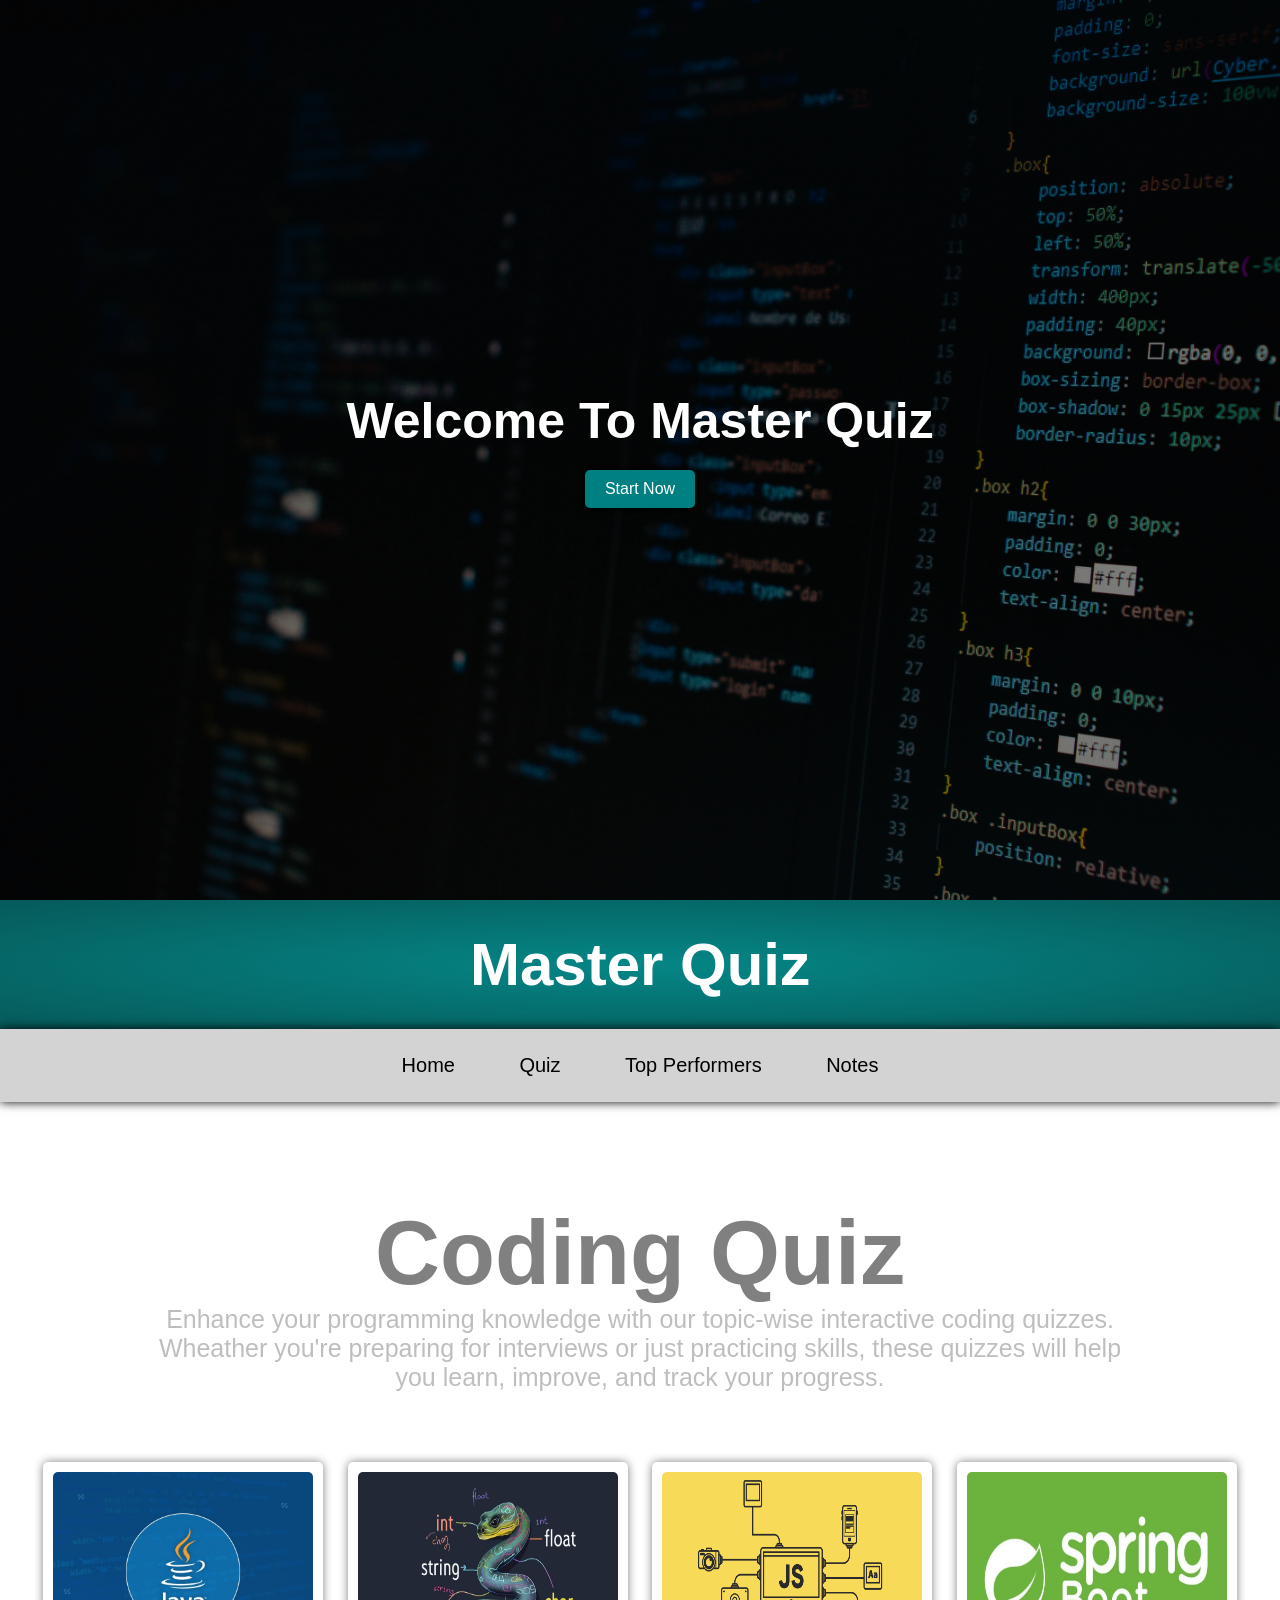
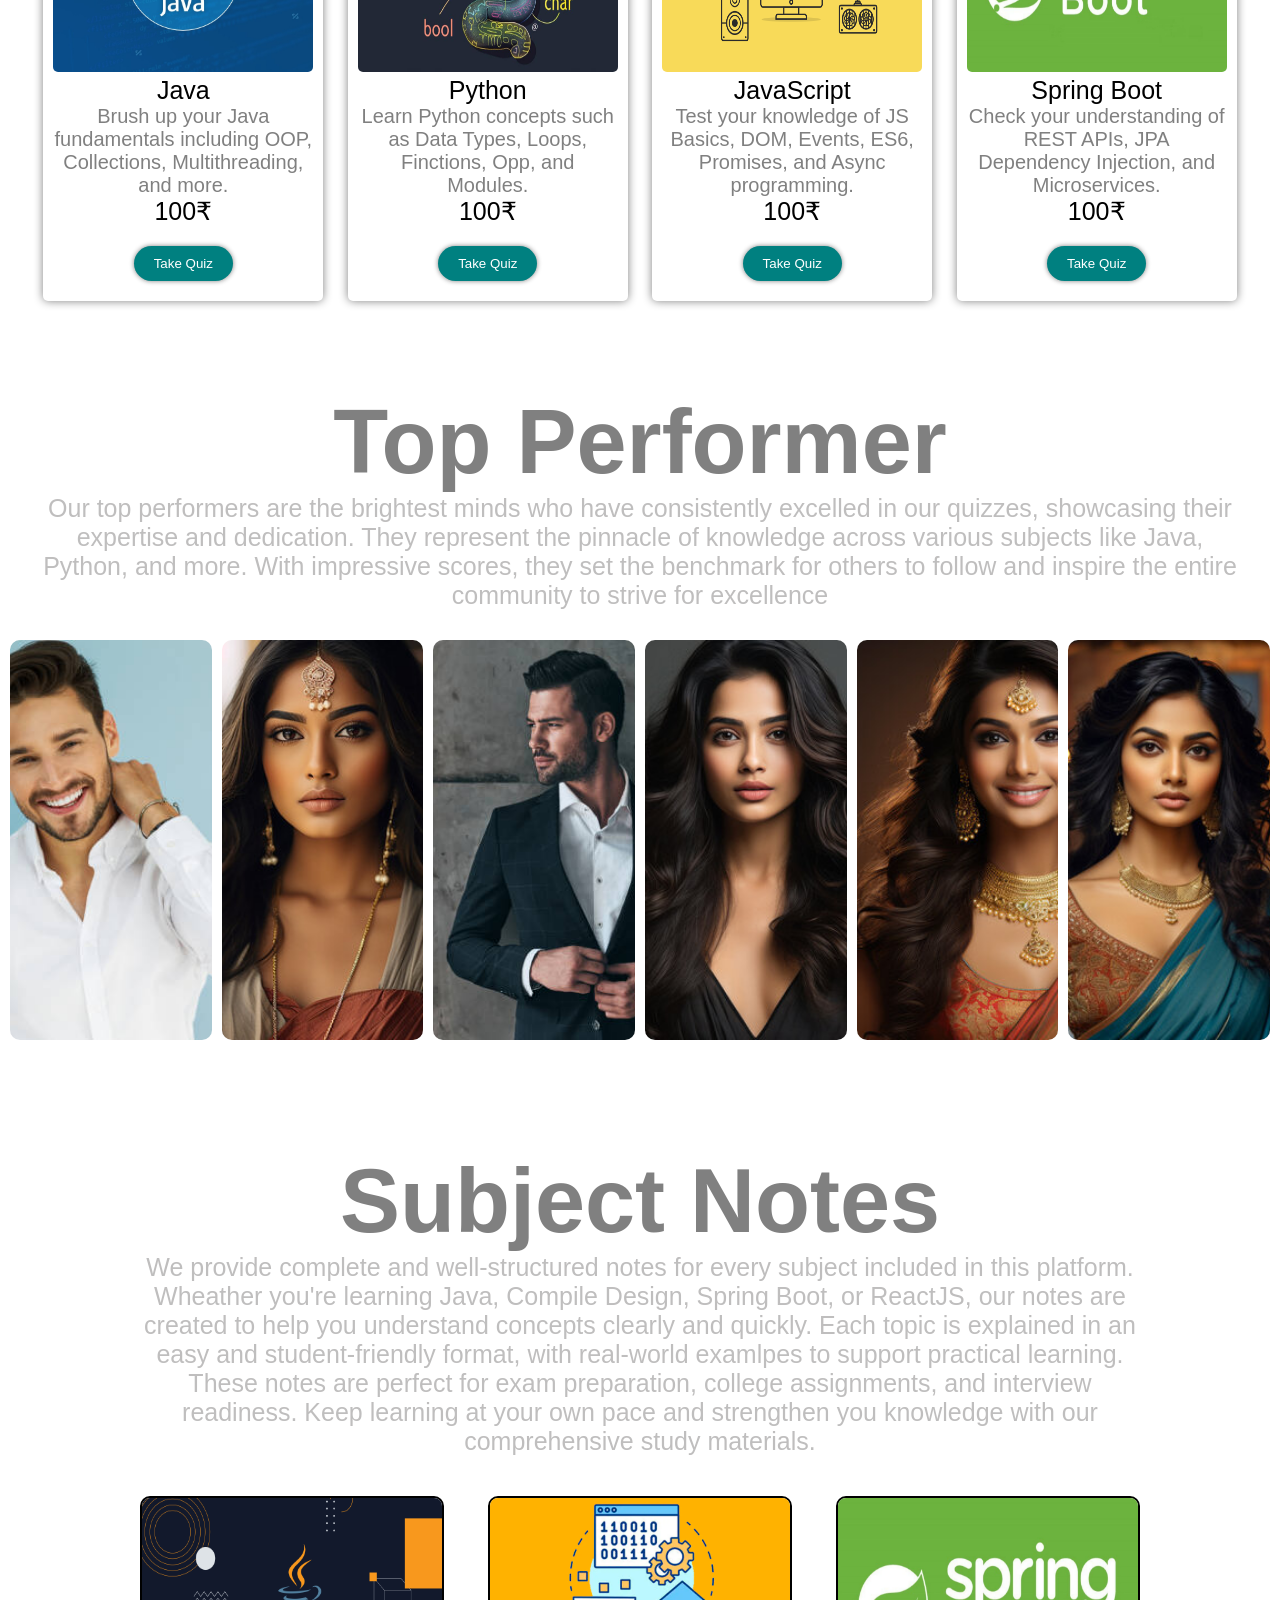
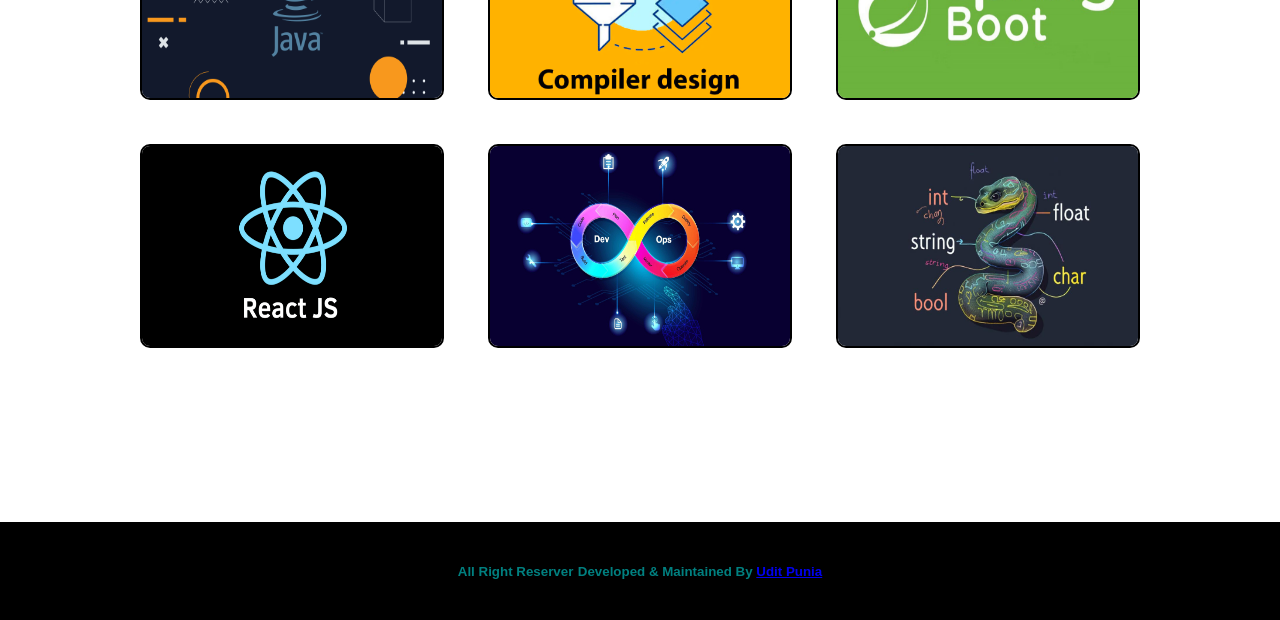
<file: quiz-app/index.html>
<!DOCTYPE html>
<html lang="en">
<head>
    <meta charset="UTF-8">
    <meta name="viewport" content="width=device-width, initial-scale=1.0">
    <title>Document</title>
    <link rel="stylesheet" href="style.css">

</head>
<body>

    <section class = "landing-page">
        <div class="wrapper">
            <div class="flex-content">
                <h1 class="vacation-heading">Welcome To Master Quiz</h1>
                <a href="#quiz-packages" class="btn">Start Now</a>
            </div>
        </div>
    </section>

    <!-- Header Section... -->
     <header class="quiz-header" id="quiz-header">
        <h1 class="heading">Master Quiz</h1>
     </header>


    <nav class="main-nav">
        <a href="#">Home</a>
        <a href="#quiz-packages">Quiz</a>
        <a href="#Performer">Top Performers</a>
        <a href="#notes">Notes</a>
    </nav>


    <section class="quiz-packages-section" id="quiz-packages">
        <h1 class="quiz-heading">Coding Quiz</h1>
        <p class="quiz-text">Enhance your programming knowledge with our topic-wise interactive coding quizzes.<br> Wheather you're preparing for interviews or just practicing skills, these quizzes will help <br>you learn, improve, and track your progress.</p>
        <div class="package-wrapper">
            <div class="package-card">
                <img src="image/java.jpg" alt="">
                <p class="card-heading">Java</p>
                <p class="card-text">Brush up your Java fundamentals including OOP, Collections, Multithreading, and more.</p>
                <p class="card-heading">100₹</p>
                <button class="btn" onclick="startQuiz('java')">Take Quiz</button>
            </div>
            <div class="package-card">
                <img src="image/python.jpg" alt="">
                <p class="card-heading">Python</p>
                <p class="card-text">Learn Python concepts such as Data Types, Loops, Finctions, Opp, and Modules.</p>
                <p class="card-heading">100₹</p>
                <button class="btn">Take Quiz</button>
            </div>
            <div class="package-card">
                <img src="image/js.png" alt="">
                <p class="card-heading">JavaScript</p>
                <p class="card-text">Test your knowledge of JS Basics, DOM, Events, ES6, Promises, and Async programming.</p>
                <p class="card-heading">100₹</p>
                <button class="btn">Take Quiz</button>
            </div>
            <div class="package-card">
                <img src="image/spring.png" alt="">
                <p class="card-heading">Spring Boot</p>
                <p class="card-text">Check your understanding of REST APIs, JPA Dependency Injection, and Microservices.</p>
                <p class="card-heading">100₹</p>
                <button class="btn">Take Quiz</button>
            </div>
        </div>
    </section>


    <section class="Performer-quiz-section" id="Performer">
        <h1 class="quiz-heading">Top Performer</h1>
        <p class="quiz-text">Our top performers are the brightest minds who have consistently excelled in our quizzes, showcasing their expertise and dedication. They represent the pinnacle of knowledge across various subjects like Java, Python, and more. With impressive scores, they set the benchmark for others to follow and inspire the entire community to strive for excellence</p>
        <div class="image-card">
            <img src="image/m1.jpg" alt="">
            <img src="image/m2.jpg" alt="">
            <img src="image/m3.jpg" alt="">
            <img src="image/m4.jpg" alt="">
            <img src="image/m5.jpg" alt="">
            <img src="image/m6.jpg" alt="">
        </div>  
    </section>



    <section class="notes-section" id="notes">
        <h1 class="quiz-heading">Subject Notes</h1>
        <p class="quiz-text">We provide complete and well-structured notes for every subject included in this platform. Wheather you're learning Java, Compile Design, Spring Boot, or ReactJS, our notes are created to help you understand concepts clearly and quickly. Each topic is explained in an easy and student-friendly format, with real-world examlpes to support practical learning. These notes are perfect for exam preparation, college assignments, and interview readiness. Keep learning at your own pace and strengthen you knowledge with our comprehensive study materials. </p>
        <div class="notes-div">
            <div class="notes-wrapper">
                <img src="image/java.png" alt="">
            </div>
            <div class="notes-wrapper">
                <img src="image/compiler.png" alt="">
            </div>
            <div class="notes-wrapper">
                <img src="image/spring.png" alt="">
            </div>
            <div class="notes-wrapper">
                <img src="image/react.png" alt="">
            </div>
            <div class="notes-wrapper">
                <img src="image/dev.jpg" alt="">
            </div>
            <div class="notes-wrapper">
                <img src="image/python.jpg" alt="">
            </div>
        </div>
    </section>

    

    <footer class="footer-section">
        <small>All Right Reserver</small>
        <small>Developed  & Maintained By
            <a href="https://linkedin.com/in/udit-punia-bb84ba2a0" target="_blank">Udit Punia</a>
        </small>
    </footer>


    <script src="index.js"></script>
     
</body>
</html>
</file>
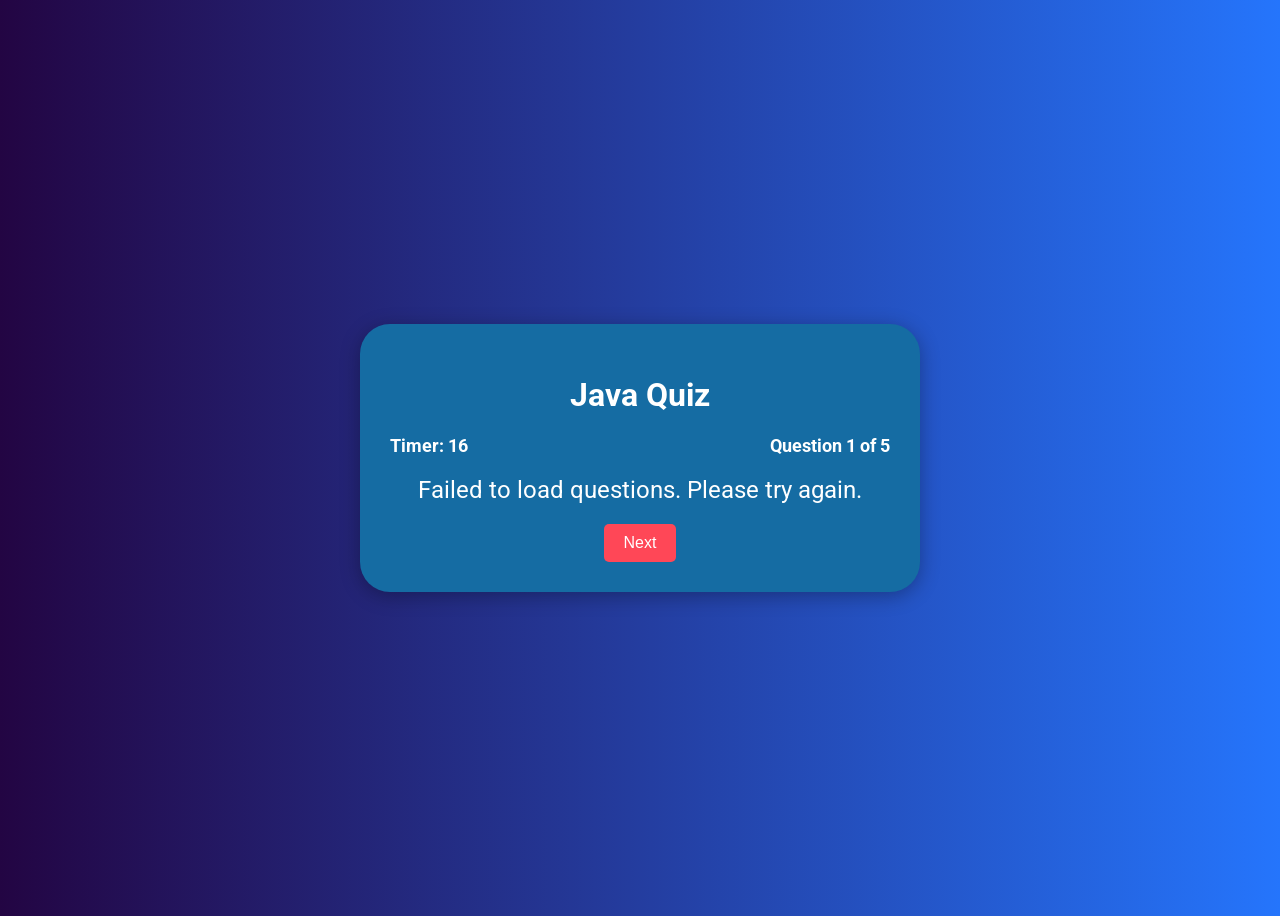
<file: quiz-app/java-quiz.html>
<!DOCTYPE html>
<html lang="en">
<head>
    <meta charset="UTF-8">
    <meta name="viewport" content="width=device-width, initial-scale=1.0">
    <title>Java Quiz</title>
    <link rel="stylesheet" href="java-quiz.css">
    <link href="https://fonts.googleapis.com/css2?family=Roboto:wght@400;700&display=swap" rel="stylesheet">

</head>
<body>
    <div class="quiz-container">
        <h1>Java Quiz</h1>
        <div class="quiz-info">
            <div class="timer">Timer: <span id="timer">16</span></div>
            <div class="question-number">Question <span id="current-question">1</span> of <span id="total-questions">5</span></div>
        </div>
        <div class="question" id="question-text">Loading Question...</div>
        <div class="options" id="options-container"></div>
        <button class="next-button" id="next-button" onclick="nextQuestion()">Next</button>
    </div>

    <script src="java-quiz.js"></script>
    
</body>
</html>
</file>
<file: quiz-app/style.css>
*{
    padding: 0;
    margin: 0;
}
html{
    scroll-behavior: smooth;
}
body{
    font-family: sans-serif;
}

.landing-page{
    background: white url(image/bg1.jpg) no-repeat scroll center;
    height: 100vh;
    background-size: cover;
    color: white;
}

.landing-page .wrapper{
    background-color: rgba(0, 0, 0, 0.5);
    height: 100%;
}

.landing-page .flex-content{
    display:flex;
    flex-direction: column;
    justify-content: center;
    align-items: center;
    height: 100%;
}

.landing-page .vacation-heading{
    font-size: 50px;
}

.btn{
    color: white;
    text-decoration: none;
    background-color: teal;
    padding: 10px 20px;
    border-radius: 5px;
    box-shadow: 0 0 5px black;
    margin-top: 20px;
}

.btn:hover{
    background-color: #1bbdbd;
}

/*
header section
*/

.quiz-header{
background : radial-gradient(#058686,rgb(6, 90, 90));
color: white;
padding: 30px;
text-align: center;
}
.quiz-header .heading{
    font-size: 60px;
}
.main-nav{
    background-color: lightgrey;
    text-align: center;
    padding: 15px;
    box-shadow: 0 0 10px black;
    position: sticky;
    top: 0;
}
.main-nav a{
    color: black;
    text-decoration: none;
    font-size: 20px;
    padding: 10px 30px;
    display: inline-block;
}
.main-nav a:hover{
    background-color: teal;
    color: white;
    border-radius: 30px;
}




.quiz-packages-section{
    text-align: center;
    margin-top: 40px;
}
.quiz-heading{
    font-size: 90px;
    color: gray;
}
.quiz-text{
    color:#bfbebe;
    font-size: 25px;
    text-align: center;
    padding: 0px 40px;
}
.quiz-packages-section .quiz-heading{
    padding-top: 60px;
}
.quiz-packages-section .package-wrapper{
    margin-top: 40px;
    padding: 20px;
}
.package-wrapper .package-card{
    box-shadow: 0 0 10px gray;
    border-radius: 5px;
    width:  260px;
    padding: 10px;
    display: inline-block;
    margin: 10px;
}
.package-card img{
    width: 100%;
    height: 200px;
    border-radius: 5px;
}
.package-card .card-heading{
    font-size: 25px;

}
.package-card .card-text{
    font-size: 20px;
    color: gray;
}
.package-card .btn{
    border-radius: 40px;
    box-shadow:  0 0 5px gray;
    border: none;
    margin-bottom: 10px;
}
.package-card .btn:hover{
    cursor: pointer;
}



.Performer-quiz-section {
    text-align: center;
}
.Performer-quiz-section .quiz-heading {
    padding-top: 60px;
}
.Performer-quiz-section .image-card {
    object-fit: cover;
}
.image-card {
    display: grid;
    grid-template-columns: repeat(auto-fit, minmax(150px, 1fr));
    gap: 10px;
    padding: 10px;
    margin-top: 20px;
}
.image-card img {
    width: 100%;
    height: 400px;
    border-radius: 10px;
    object-fit: cover;
    transition: transform 0.6s ease, box-shadow 0.3s ease; /* Adds smooth transition */
}
.image-card img:hover {
    transform: scale(1.1); /* Scales the image up on hover */
    box-shadow: 0 10px 15px rgba(0, 0, 0, 0.2); /* Adds shadow effect on hover */
}



.notes-section{
    text-align: center;
    padding: 100px;
}
.notes-section .notes-div{
    margin-top: 20px;
}
.notes-section .notes-wrapper{
    border: 2px solid black;
    width: 300px;
    height: 200px;
    overflow: hidden;
    border-radius: 10px;
    box-shadow: 0 0 10x gray;
    display: inline-block;
    margin: 20px;
}
.notes-section .notes-wrapper img{
    width: 100%;
    height: 100%;
    transition: all 0.5s;
    
}
.notes-section .notes-wrapper img:hover{
    transform: scale(1.1,1.1);
    cursor: pointer;
}



.footer-section{
    background-color: black;
    padding: 40px;
    text-align: center;
    color: teal;
    text-decoration: none;
    font-weight: bold;
    margin-top: 50px;
}
</file>
<file: quiz-app/java-quiz.css>
body {
    font-family: 'Roboto', sans-serif;
    background: linear-gradient(to right, #230543, #2575fc); /* Gradient background */
    color: #ffffff;
    display: flex;
    justify-content: center;
    align-items: center;
    height: 100vh;
}

.quiz-container {
    background-color: rgb(21, 108, 163);
    padding: 30px;
    border-radius: 30px;
    box-shadow: 0 4px 20px rgba(0, 0, 0, 0.3);
    width: 90%;
    max-width: 500px;
    text-align: center;
}

.quiz-info {
    display: flex;
    justify-content: space-between;
    margin-bottom: 20px;
}

.timer {
    font-size: 18px;
    font-weight: 700;
}

.question-number {
    font-size: 18px;
    font-weight: 700;
}

.question {
    font-size: 24px;
    margin: 20px 0;
}

.options {
    display: flex;
    flex-direction: column;
}

.option {
    background-color: #ffffff;
    color: #333;
    border: none;
    border-radius: 5px;
    padding: 10px;
    margin: 10px 0;
    cursor: pointer;
    transition: background-color 0.3s;
}

.option:hover {
    background-color: rgb(240, 249, 112)
}

.next-button {
    background-color: #ff4757; /* Red color for the button */
    color: white;
    border: none;
    border-radius: 5px;
    padding: 10px 20px;
    font-size: 16px;
    cursor: pointer;
    transition: background-color 0.3s;
}

 .next-button:hover {
    background-color: #1d0ca1; /* Lighter red on hover */
}
</file>
